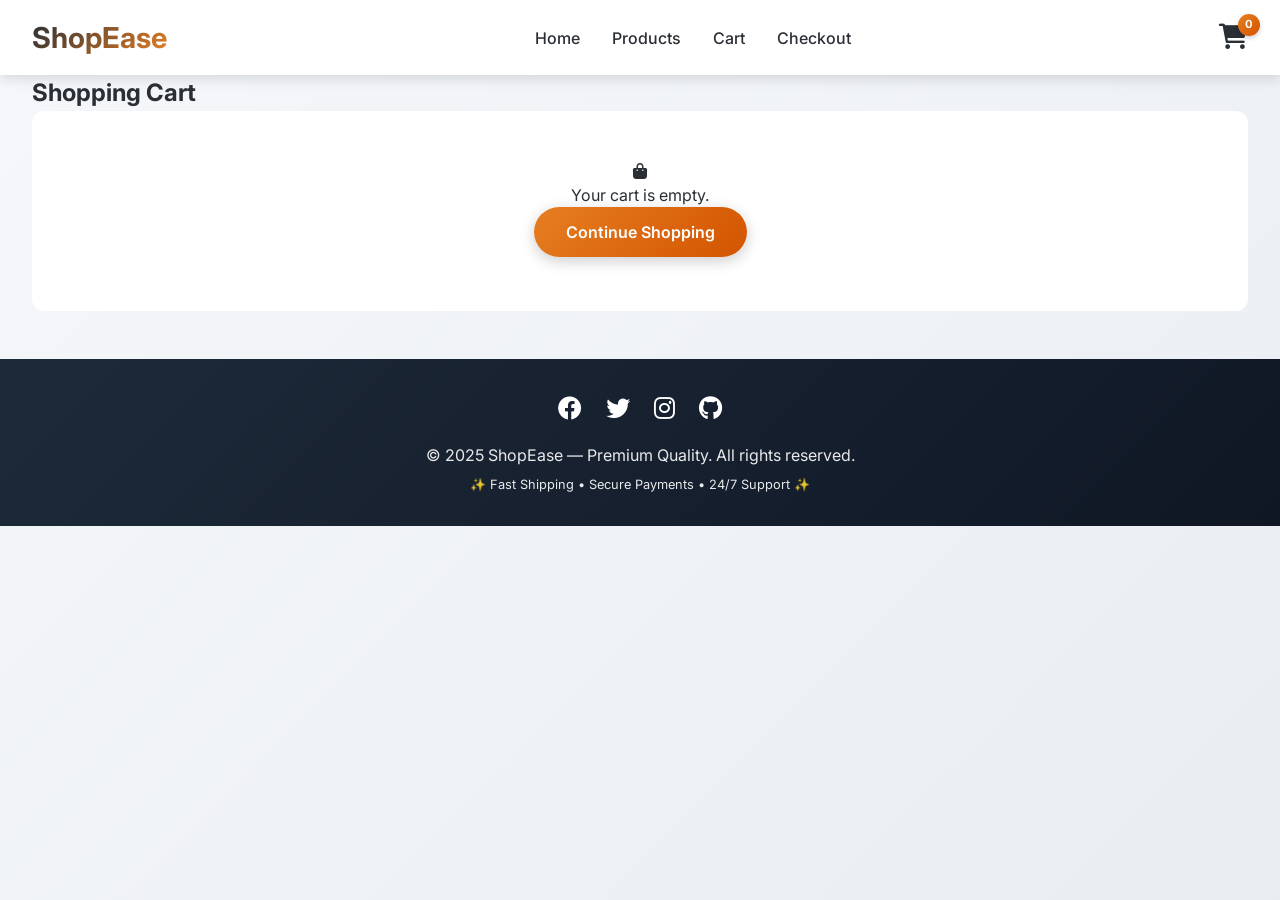
<file: cart.html>
<!-- cart.html -->
<!DOCTYPE html><html><head><meta charset="UTF-8"><meta name="viewport" content="width=device-width, initial-scale=1.0"><title>Cart - ShopEase</title><link rel="stylesheet" href="css/style.css"><link rel="stylesheet" href="css/animations.css"><link rel="stylesheet" href="css/responsive.css"><link href="https://fonts.googleapis.com/css2?family=Inter:wght@300;400;500;600;700&display=swap" rel="stylesheet"><link rel="stylesheet" href="https://cdnjs.cloudflare.com/ajax/libs/font-awesome/6.0.0-beta3/css/all.min.css"></head><body><header><nav class="navbar"><div class="nav-container"><div class="logo"><a href="index.html">ShopEase</a></div><div class="hamburger" id="hamburger"><i class="fas fa-bars"></i></div><ul class="nav-links"><li><a href="index.html">Home</a></li><li><a href="products.html">Products</a></li><li><a href="cart.html">Cart</a></li><li><a href="checkout.html">Checkout</a></li></ul><div class="cart-icon"><a href="cart.html"><i class="fas fa-shopping-cart"></i><span class="cart-count" id="cart-count">0</span></a></div></div></nav></header><main class="container fade-in"><h2>Shopping Cart</h2><div id="cart-items"></div><div id="cart-summary"></div></main><footer>
    <div class="footer-content">
        <div class="social-links">
            <a href="#"><i class="fab fa-facebook"></i></a>
            <a href="#"><i class="fab fa-twitter"></i></a>
            <a href="#"><i class="fab fa-instagram"></i></a>
            <a href="#"><i class="fab fa-github"></i></a>
        </div>
        <p>&copy; 2025 ShopEase — Premium Quality. All rights reserved.</p>
        <p style="font-size: 0.8rem; margin-top: 0.5rem;">✨ Fast Shipping • Secure Payments • 24/7 Support ✨</p>
    </div>
</footer><script src="js/main.js"></script><script src="js/cart.js"></script></body></html>
</file>
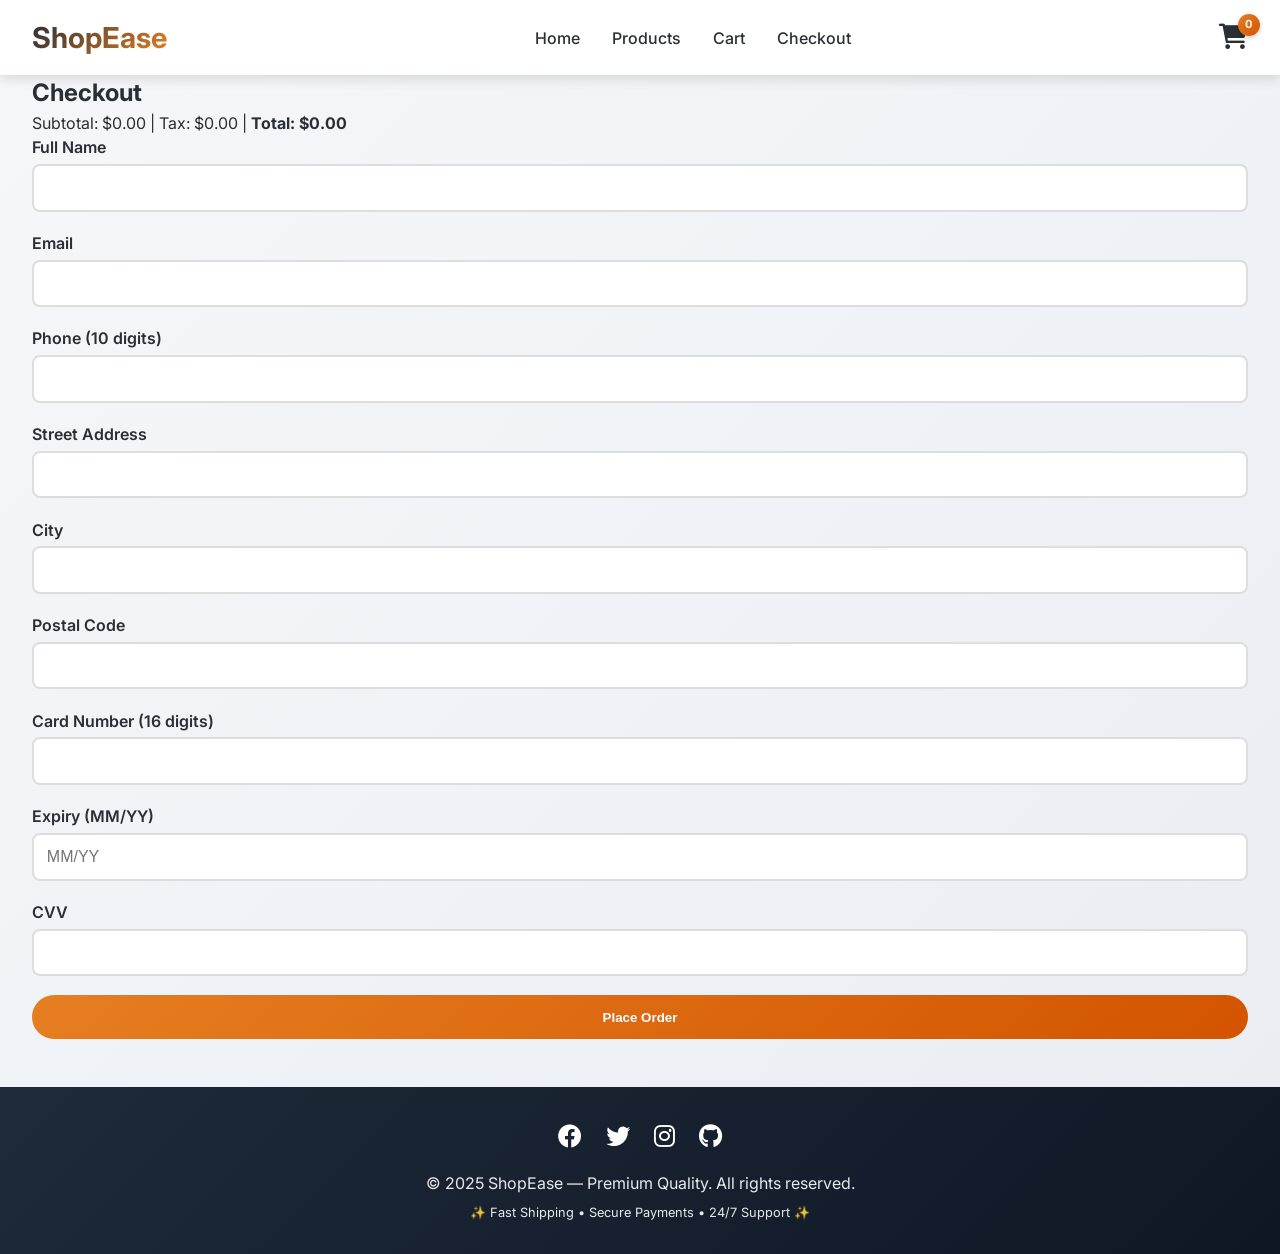
<file: checkout.html>
<!-- checkout.html -->
<!DOCTYPE html><html><head><meta charset="UTF-8"><meta name="viewport" content="width=device-width, initial-scale=1.0"><title>Checkout - ShopEase</title><link rel="stylesheet" href="css/style.css"><link rel="stylesheet" href="css/animations.css"><link rel="stylesheet" href="css/responsive.css"><link href="https://fonts.googleapis.com/css2?family=Inter:wght@300;400;500;600;700&display=swap" rel="stylesheet"><link rel="stylesheet" href="https://cdnjs.cloudflare.com/ajax/libs/font-awesome/6.0.0-beta3/css/all.min.css"></head><body><header><nav class="navbar"><div class="nav-container"><div class="logo"><a href="index.html">ShopEase</a></div><div class="hamburger"><i class="fas fa-bars"></i></div><ul class="nav-links"><li><a href="index.html">Home</a></li><li><a href="products.html">Products</a></li><li><a href="cart.html">Cart</a></li><li><a href="checkout.html">Checkout</a></li></ul><div class="cart-icon"><a href="cart.html"><i class="fas fa-shopping-cart"></i><span class="cart-count" id="cart-count">0</span></a></div></div></nav></header><main class="container fade-in"><h2>Checkout</h2><div id="checkout-cart-summary"></div><form id="checkout-form"><div class="form-group"><label>Full Name</label><input type="text" id="fullName"><div id="fullName-error" class="error-message"></div></div><div class="form-group"><label>Email</label><input type="email" id="email"></div><div class="form-group"><label>Phone (10 digits)</label><input type="tel" id="phone"></div><div class="form-group"><label>Street Address</label><input type="text" id="address"></div><div class="form-group"><label>City</label><input type="text" id="city"></div><div class="form-group"><label>Postal Code</label><input type="text" id="zip"></div><div class="form-group"><label>Card Number (16 digits)</label><input type="text" id="cardNumber"></div><div class="form-group"><label>Expiry (MM/YY)</label><input type="text" id="expiry" placeholder="MM/YY"></div><div class="form-group"><label>CVV</label><input type="text" id="cvv"></div><button type="submit" class="submit-btn">Place Order</button></form></main><footer>
    <div class="footer-content">
        <div class="social-links">
            <a href="#"><i class="fab fa-facebook"></i></a>
            <a href="#"><i class="fab fa-twitter"></i></a>
            <a href="#"><i class="fab fa-instagram"></i></a>
            <a href="#"><i class="fab fa-github"></i></a>
        </div>
        <p>&copy; 2025 ShopEase — Premium Quality. All rights reserved.</p>
        <p style="font-size: 0.8rem; margin-top: 0.5rem;">✨ Fast Shipping • Secure Payments • 24/7 Support ✨</p>
    </div>
</footer><script src="js/main.js"></script><script src="js/cart.js"></script><script src="js/validation.js"></script></body></html>
</file>
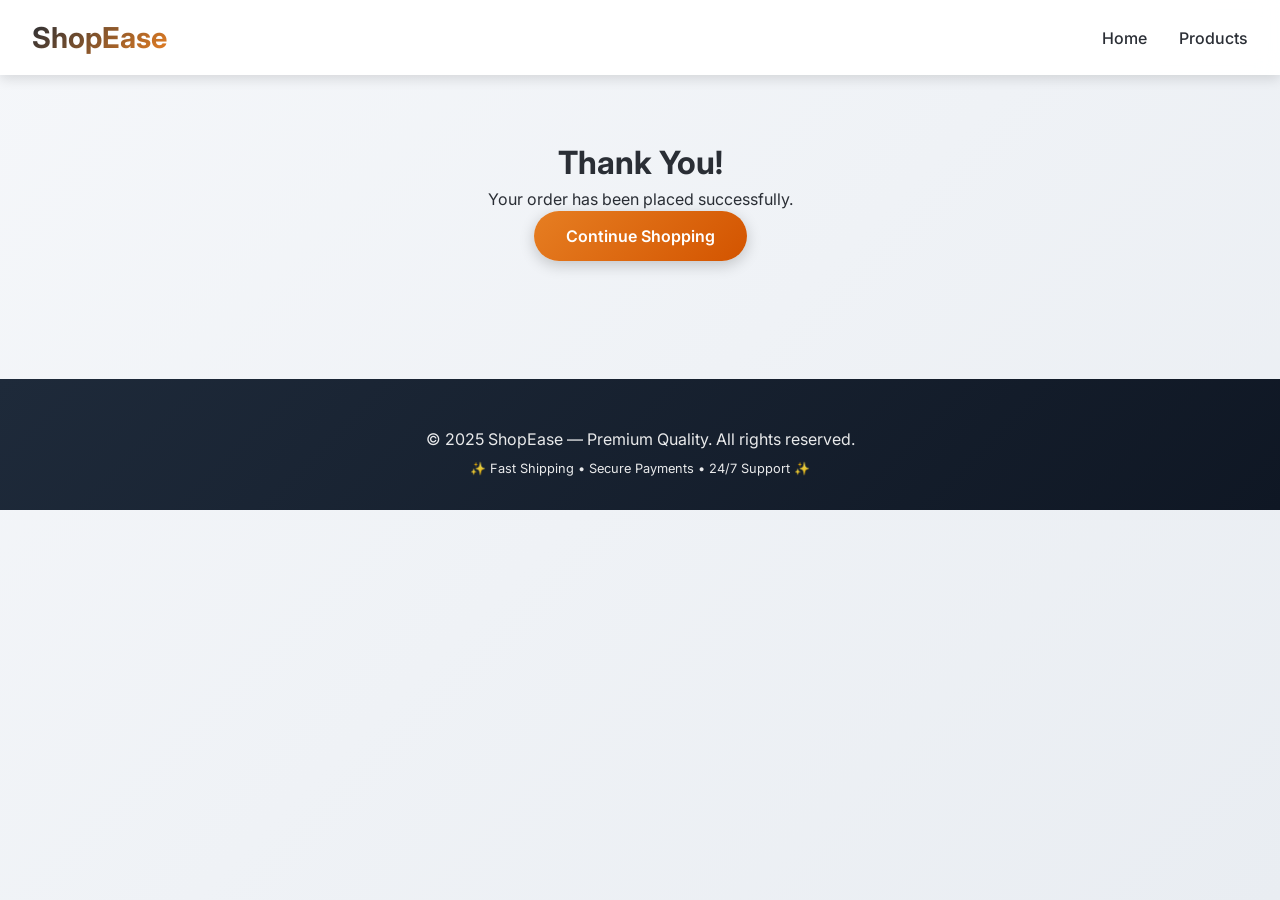
<file: confirmation.html>
<!-- confirmation.html -->
<!DOCTYPE html><html><head><meta charset="UTF-8"><meta name="viewport" content="width=device-width, initial-scale=1.0"><title>Order Confirmation</title><link rel="stylesheet" href="css/style.css"><link rel="stylesheet" href="css/animations.css"><link rel="stylesheet" href="css/responsive.css"><link href="https://fonts.googleapis.com/css2?family=Inter:wght@300;400;500;600;700&display=swap" rel="stylesheet"></head><body><header><nav class="navbar"><div class="nav-container"><div class="logo"><a href="index.html">ShopEase</a></div><ul class="nav-links"><li><a href="index.html">Home</a></li><li><a href="products.html">Products</a></li></ul></div></nav></header><main class="container fade-in" style="text-align:center; padding:4rem 1rem;"><i class="fas fa-check-circle" style="font-size:4rem; color:var(--success);"></i><h1>Thank You!</h1><p>Your order has been placed successfully.</p><a href="index.html" class="cta-button">Continue Shopping</a></main><footer>
    <div class="footer-content">
        <div class="social-links">
            <a href="#"><i class="fab fa-facebook"></i></a>
            <a href="#"><i class="fab fa-twitter"></i></a>
            <a href="#"><i class="fab fa-instagram"></i></a>
            <a href="#"><i class="fab fa-github"></i></a>
        </div>
        <p>&copy; 2025 ShopEase — Premium Quality. All rights reserved.</p>
        <p style="font-size: 0.8rem; margin-top: 0.5rem;">✨ Fast Shipping • Secure Payments • 24/7 Support ✨</p>
    </div>
</footer><script src="js/main.js"></script></body></html>
</file>
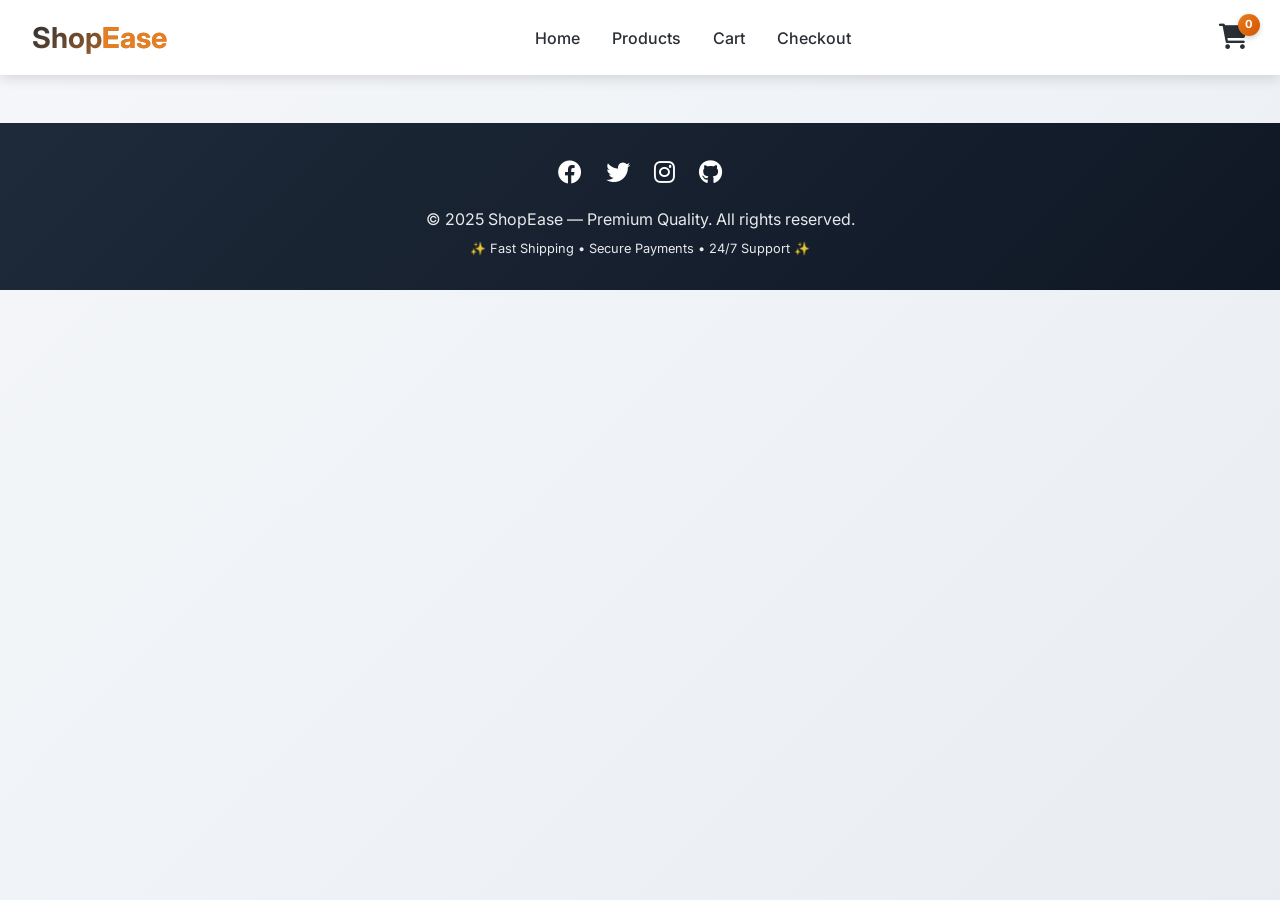
<file: product-detail.html>
<!-- product-detail.html, cart.html, checkout.html, confirmation.html -->
<!-- product-detail.html -->
<!DOCTYPE html>
<html lang="en"><head><meta charset="UTF-8"><meta name="viewport" content="width=device-width, initial-scale=1.0"><title>Product Detail</title><link rel="stylesheet" href="css/style.css"><link rel="stylesheet" href="css/animations.css"><link rel="stylesheet" href="css/responsive.css"><link href="https://fonts.googleapis.com/css2?family=Inter:wght@300;400;500;600;700&display=swap" rel="stylesheet"><link rel="stylesheet" href="https://cdnjs.cloudflare.com/ajax/libs/font-awesome/6.0.0-beta3/css/all.min.css"></head><body><header><nav class="navbar"><div class="nav-container"><div class="logo"><a href="index.html">Shop<span>Ease</span></a></div><div class="hamburger" id="hamburger"><i class="fas fa-bars"></i></div><ul class="nav-links" id="nav-links"><li><a href="index.html">Home</a></li><li><a href="products.html">Products</a></li><li><a href="cart.html">Cart</a></li><li><a href="checkout.html">Checkout</a></li></ul><div class="cart-icon"><a href="cart.html"><i class="fas fa-shopping-cart"></i><span class="cart-count" id="cart-count">0</span></a></div></div></nav></header><main class="container fade-in" id="detail-container"></main><footer>
    <div class="footer-content">
        <div class="social-links">
            <a href="#"><i class="fab fa-facebook"></i></a>
            <a href="#"><i class="fab fa-twitter"></i></a>
            <a href="#"><i class="fab fa-instagram"></i></a>
            <a href="#"><i class="fab fa-github"></i></a>
        </div>
        <p>&copy; 2025 ShopEase — Premium Quality. All rights reserved.</p>
        <p style="font-size: 0.8rem; margin-top: 0.5rem;">✨ Fast Shipping • Secure Payments • 24/7 Support ✨</p>
    </div>
</footer><script src="js/main.js"></script><script src="js/cart.js"></script><script src="js/products.js"></script></body></html>
</file>
<file: css/style.css>
/* ========== CSS VARIABLES (CUSTOM PROPERTIES) ========== */
:root {
    --primary: #2a2e35;
    --primary-dark: #1a1d21;
    --accent: #e67e22;
    --accent-hover: #d35400;
    --accent-light: #f39c12;
    --light-bg: #f8f9fa;
    --white: #ffffff;
    --gray-100: #f4f4f4;
    --gray-300: #ddd;
    --gray-500: #888;
    --gray-700: #555;
    --error: #e74c3c;
    --success: #2ecc71;
    --info: #3498db;
    --warning: #f1c40f;
    --footer-bg: linear-gradient(135deg, #1e2a3a 0%, #0f1724 100%);
    --shadow-sm: 0 2px 8px rgba(0,0,0,0.08);
    --shadow-md: 0 4px 12px rgba(0,0,0,0.12);
    --shadow-lg: 0 8px 24px rgba(0,0,0,0.1);
    --border-radius: 12px;
    --font-base: 16px;
    --font-sm: 0.875rem;
    --font-lg: 1.25rem;
    --font-xl: 2rem;
}

/* ========== RESET & GLOBAL ========== */
* {
    margin: 0;
    padding: 0;
    box-sizing: border-box;
}

body {
    font-family: 'Inter', sans-serif;
    font-size: var(--font-base);
    color: var(--primary);
    background: linear-gradient(135deg, #f5f7fa 0%, #e9edf2 100%);
    line-height: 1.5;
    overflow-x: hidden;
    min-height: 100vh;
    position: relative;
}

a {
    text-decoration: none;
    color: inherit;
}

img {
    max-width: 100%;
    height: auto;
    display: block;
}

.container {
    max-width: 1280px;
    margin: 0 auto;
    padding: 0 1.5rem;
}

/* ========== NAVBAR ========== */
.navbar {
    background: rgba(255, 255, 255, 0.95);
    backdrop-filter: blur(10px);
    box-shadow: var(--shadow-md);
    position: sticky;
    top: 0;
    z-index: 1000;
    padding: 1rem 0;
    transition: all 0.3s ease;
}

.navbar:hover {
    box-shadow: 0 6px 20px rgba(0,0,0,0.15);
}

.nav-container {
    max-width: 1280px;
    margin: 0 auto;
    padding: 0 1.5rem;
    display: flex;
    justify-content: space-between;
    align-items: center;
}

.logo a {
    font-size: 1.8rem;
    font-weight: 700;
    background: linear-gradient(135deg, var(--primary) 0%, var(--accent) 100%);
    -webkit-background-clip: text;
    background-clip: text;
    color: transparent;
    transition: all 0.3s ease;
}

.logo a:hover {
    background: linear-gradient(135deg, var(--accent) 0%, var(--primary) 100%);
    -webkit-background-clip: text;
    background-clip: text;
    transform: scale(1.05);
}

.logo span {
    color: var(--accent);
    background: none;
    -webkit-background-clip: unset;
    background-clip: unset;
}

.nav-links {
    display: flex;
    gap: 2rem;
    list-style: none;
}

.nav-links a {
    font-weight: 500;
    transition: all 0.3s ease;
    position: relative;
}

.nav-links a::after {
    content: '';
    position: absolute;
    bottom: -5px;
    left: 0;
    width: 0;
    height: 2px;
    background: linear-gradient(90deg, var(--accent), var(--accent-light));
    transition: width 0.3s ease;
}

.nav-links a:hover::after {
    width: 100%;
}

.nav-links a:hover {
    color: var(--accent);
    transform: translateY(-2px);
}

.cart-icon {
    position: relative;
}

.cart-icon i {
    font-size: 1.6rem;
    color: var(--primary);
    transition: transform 0.3s ease;
}

.cart-icon:hover i {
    transform: scale(1.1) rotate(5deg);
    color: var(--accent);
}

.cart-count {
    position: absolute;
    top: -10px;
    right: -12px;
    background: linear-gradient(135deg, var(--accent), var(--accent-hover));
    color: white;
    border-radius: 50%;
    width: 22px;
    height: 22px;
    display: flex;
    align-items: center;
    justify-content: center;
    font-size: 0.7rem;
    font-weight: bold;
    box-shadow: 0 2px 5px rgba(0,0,0,0.2);
}

.hamburger {
    display: none;
    font-size: 1.8rem;
    cursor: pointer;
    transition: transform 0.3s ease;
}

.hamburger:hover {
    transform: rotate(90deg);
    color: var(--accent);
}

/* ========== HERO SECTION ========== */
.hero {
    background: linear-gradient(135deg, #667eea 0%, #764ba2 100%);
    color: white;
    padding: 5rem 2rem;
    text-align: center;
    position: relative;
    overflow: hidden;
}

.hero::before {
    content: '';
    position: absolute;
    top: -50%;
    right: -50%;
    width: 200%;
    height: 200%;
    background: radial-gradient(circle, rgba(255,255,255,0.1) 1%, transparent 1%);
    background-size: 50px 50px;
    animation: heroPattern 20s linear infinite;
    opacity: 0.3;
}

@keyframes heroPattern {
    0% {
        transform: translate(0, 0);
    }
    100% {
        transform: translate(50px, 50px);
    }
}

.hero-content {
    position: relative;
    z-index: 1;
}

.hero-content h1 {
    font-size: 3rem;
    margin-bottom: 1rem;
    animation: slideInLeft 0.8s ease-out;
}

.hero-content p {
    font-size: 1.2rem;
    max-width: 600px;
    margin: 0 auto 2rem;
    opacity: 0.95;
    animation: slideInRight 0.8s ease-out;
}

.cta-button {
    background: linear-gradient(135deg, var(--accent), var(--accent-hover));
    color: white;
    padding: 0.8rem 2rem;
    border-radius: 40px;
    font-weight: 600;
    display: inline-block;
    transition: all 0.3s ease;
    box-shadow: 0 4px 15px rgba(0,0,0,0.2);
    position: relative;
    overflow: hidden;
}

.cta-button::before {
    content: '';
    position: absolute;
    top: 50%;
    left: 50%;
    width: 0;
    height: 0;
    border-radius: 50%;
    background: rgba(255,255,255,0.3);
    transform: translate(-50%, -50%);
    transition: width 0.6s, height 0.6s;
}

.cta-button:hover::before {
    width: 300px;
    height: 300px;
}

.cta-button:hover {
    transform: translateY(-3px);
    box-shadow: 0 6px 20px rgba(0,0,0,0.3);
}

/* ========== PRODUCT GRID ========== */
.product-grid {
    display: grid;
    grid-template-columns: 1fr;
    gap: 2rem;
    margin: 2rem 0;
}

.product-card {
    background: var(--white);
    border-radius: var(--border-radius);
    overflow: hidden;
    box-shadow: var(--shadow-sm);
    transition: all 0.3s ease;
    position: relative;
}

.product-card::before {
    content: '';
    position: absolute;
    top: 0;
    left: -100%;
    width: 100%;
    height: 100%;
    background: linear-gradient(90deg, transparent, rgba(255,255,255,0.3), transparent);
    transition: left 0.5s ease;
}

.product-card:hover::before {
    left: 100%;
}

.product-card:hover {
    transform: translateY(-10px);
    box-shadow: var(--shadow-lg);
}

.product-img {
    width: 100%;
    height: 240px;
    object-fit: cover;
    background: var(--gray-100);
    transition: transform 0.5s ease;
}

.product-card:hover .product-img {
    transform: scale(1.05);
}

.product-info {
    padding: 1.2rem;
}

.product-title {
    font-size: 1.2rem;
    font-weight: 600;
    margin-bottom: 0.5rem;
    color: var(--primary);
}

.product-price {
    background: linear-gradient(135deg, var(--accent), var(--accent-hover));
    -webkit-background-clip: text;
    background-clip: text;
    color: transparent;
    font-weight: 700;
    font-size: 1.3rem;
    margin: 0.5rem 0;
}

.add-to-cart {
    background: linear-gradient(135deg, var(--primary), var(--primary-dark));
    color: white;
    border: none;
    padding: 0.7rem 1rem;
    border-radius: 30px;
    width: 100%;
    font-weight: 600;
    cursor: pointer;
    transition: all 0.3s ease;
    position: relative;
    overflow: hidden;
}

.add-to-cart::after {
    content: '🛒';
    position: absolute;
    right: -30px;
    transition: right 0.3s ease;
}

.add-to-cart:hover::after {
    right: 15px;
}

.add-to-cart:hover {
    background: linear-gradient(135deg, var(--accent), var(--accent-hover));
    transform: scale(1.02);
}

/* ========== CART STYLES ========== */
.cart-container, .checkout-container {
    max-width: 1200px;
    margin: 2rem auto;
    padding: 1rem;
}

.cart-item {
    display: flex;
    align-items: center;
    gap: 1rem;
    padding: 1rem;
    border-bottom: 2px solid var(--gray-300);
    background: var(--white);
    border-radius: 10px;
    margin-bottom: 0.5rem;
    transition: all 0.3s ease;
}

.cart-item:hover {
    transform: translateX(5px);
    box-shadow: var(--shadow-sm);
    background: #fef9e8;
}

.cart-item-img {
    width: 80px;
    height: 80px;
    object-fit: cover;
    border-radius: 8px;
}

.quantity-controls {
    display: flex;
    align-items: center;
    gap: 0.8rem;
}

.qty-btn {
    background: linear-gradient(135deg, var(--gray-100), var(--gray-300));
    border: none;
    width: 32px;
    height: 32px;
    border-radius: 50%;
    font-weight: bold;
    cursor: pointer;
    font-size: 1.2rem;
    transition: all 0.2s ease;
}

.qty-btn:hover {
    background: var(--accent);
    color: white;
    transform: scale(1.1);
}

.remove-btn {
    background: linear-gradient(135deg, var(--error), #c0392b);
    color: white;
    border: none;
    padding: 0.4rem 1rem;
    border-radius: 20px;
    cursor: pointer;
    transition: all 0.3s ease;
}

.remove-btn:hover {
    transform: scale(1.05);
    box-shadow: 0 2px 8px rgba(231,76,60,0.4);
}

.summary {
    margin-top: 2rem;
    padding: 1.5rem;
    background: linear-gradient(135deg, #667eea 0%, #764ba2 100%);
    border-radius: var(--border-radius);
    text-align: right;
    color: white;
    animation: pulse 2s ease-in-out infinite;
}

@keyframes pulse {
    0%, 100% {
        box-shadow: 0 4px 15px rgba(102,126,234,0.4);
    }
    50% {
        box-shadow: 0 8px 25px rgba(102,126,234,0.8);
    }
}

.summary h3 {
    font-size: 1.5rem;
    margin-top: 0.5rem;
}

.empty-cart {
    text-align: center;
    padding: 3rem;
    background: var(--white);
    border-radius: var(--border-radius);
}

/* ========== FOOTER STYLES ========== */
footer {
    background: var(--footer-bg);
    color: white;
    padding: 2rem 0;
    margin-top: 3rem;
    position: relative;
    overflow: hidden;
}

footer::before {
    content: '';
    position: absolute;
    top: 0;
    left: -100%;
    width: 100%;
    height: 3px;
    background: linear-gradient(90deg, transparent, var(--accent), transparent);
    animation: footerGlow 3s linear infinite;
}

@keyframes footerGlow {
    0% {
        left: -100%;
    }
    100% {
        left: 100%;
    }
}

.footer-content {
    max-width: 1280px;
    margin: 0 auto;
    padding: 0 1.5rem;
    text-align: center;
    position: relative;
    z-index: 1;
}

.footer-content p {
    opacity: 0.9;
    transition: opacity 0.3s ease;
}

.footer-content p:hover {
    opacity: 1;
    transform: scale(1.02);
}

/* Social icons style (if you add them) */
.social-links {
    display: flex;
    justify-content: center;
    gap: 1.5rem;
    margin-bottom: 1rem;
}

.social-links a {
    color: white;
    font-size: 1.5rem;
    transition: all 0.3s ease;
    display: inline-block;
}

.social-links a:hover {
    color: var(--accent);
    transform: translateY(-5px) rotate(360deg);
}

/* ========== FORM VALIDATION ========== */
.form-group {
    margin-bottom: 1.2rem;
}

.form-group label {
    display: block;
    font-weight: 600;
    margin-bottom: 0.3rem;
    color: var(--primary);
}

.form-group input {
    width: 100%;
    padding: 0.8rem;
    border: 2px solid var(--gray-300);
    border-radius: 8px;
    font-size: 1rem;
    transition: all 0.3s ease;
}

.form-group input:focus {
    outline: none;
    border-color: var(--accent);
    box-shadow: 0 0 0 3px rgba(230,126,34,0.1);
    transform: translateY(-2px);
}

.error-message {
    color: var(--error);
    font-size: 0.8rem;
    margin-top: 0.3rem;
    display: block;
    animation: slideInRight 0.3s ease-out;
}

@keyframes slideInRight {
    from {
        opacity: 0;
        transform: translateX(-10px);
    }
    to {
        opacity: 1;
        transform: translateX(0);
    }
}

input.error-input {
    border-color: var(--error);
    background: linear-gradient(135deg, #fff0f0, #ffe0e0);
}

input.valid-input {
    border-color: var(--success);
    background: linear-gradient(135deg, #f0fff4, #e0ffe8);
}

.submit-btn {
    background: linear-gradient(135deg, var(--accent), var(--accent-hover));
    color: white;
    padding: 0.9rem 2rem;
    border: none;
    border-radius: 40px;
    font-weight: bold;
    cursor: pointer;
    width: 100%;
    transition: all 0.3s ease;
    position: relative;
    overflow: hidden;
}

.submit-btn::before {
    content: '✓';
    position: absolute;
    left: -30px;
    transition: left 0.3s ease;
}

.submit-btn:hover::before {
    left: 20px;
}

.submit-btn:hover {
    transform: translateY(-2px);
    box-shadow: 0 5px 15px rgba(230,126,34,0.4);
}

/* ========== ANIMATIONS ========== */
@keyframes slideInLeft {
    from {
        opacity: 0;
        transform: translateX(-50px);
    }
    to {
        opacity: 1;
        transform: translateX(0);
    }
}

@keyframes slideInRight {
    from {
        opacity: 0;
        transform: translateX(50px);
    }
    to {
        opacity: 1;
        transform: translateX(0);
    }
}

@keyframes bounce {
    0%, 100% { transform: scale(1); }
    50% { transform: scale(1.3); }
}

@keyframes shake {
    0%, 100% { transform: translateX(0); }
    25% { transform: translateX(-5px); }
    75% { transform: translateX(5px); }
}

/* Scroll to top button (optional) */
.scroll-top {
    position: fixed;
    bottom: 30px;
    right: 30px;
    background: var(--accent);
    color: white;
    width: 50px;
    height: 50px;
    border-radius: 50%;
    display: flex;
    align-items: center;
    justify-content: center;
    cursor: pointer;
    opacity: 0;
    transition: all 0.3s ease;
    z-index: 1000;
}

.scroll-top.visible {
    opacity: 1;
}

.scroll-top:hover {
    transform: translateY(-5px);
    background: var(--accent-hover);
}
</file>
<file: css/animations.css>
/* ========== ANIMATIONS.CSS ========== */
@keyframes bounce {
    0%, 100% { transform: scale(1); }
    50% { transform: scale(1.35); background: var(--accent-hover); }
}

@keyframes fadeSlide {
    0% { opacity: 0; transform: translateY(12px); }
    100% { opacity: 1; transform: translateY(0); }
}

@keyframes pulse {
    0% { transform: scale(1); }
    50% { transform: scale(1.05); background-color: var(--accent-hover); }
    100% { transform: scale(1); }
}

@keyframes shake {
    0%, 100% { transform: translateX(0); }
    25% { transform: translateX(-5px); }
    75% { transform: translateX(5px); }
}

.fade-in {
    animation: fadeSlide 0.5s ease-out;
}

.cart-badge-bounce {
    animation: bounce 0.3s ease;
}

.pulse-animation {
    animation: pulse 0.25s ease-in-out;
}

.shake-animation {
    animation: shake 0.25s ease-in-out 0s 2;
}

.hamburger-menu-slide {
    transition: max-height 0.4s ease-in-out;
}

/* ========== PRODUCT CARD HOVER TRANSITION ========== */
.product-card {
    transition: transform 0.25s ease, box-shadow 0.3s ease;
}

/* additional hover shadow effect */
.product-card:hover {
    transform: translateY(-6px);
    box-shadow: var(--shadow-lg);
}
</file>
<file: css/responsive.css>
/* ========== RESPONSIVE.CSS ========== */
/* Mobile-First Base (0px to 767px) already handled by default grid */

/* Tablet: 768px and up */
@media (min-width: 768px) {
    .product-grid {
        grid-template-columns: repeat(2, 1fr);
        gap: 1.8rem;
    }
    .hero-content h1 {
        font-size: 3.5rem;
    }
    .cart-item {
        gap: 2rem;
    }
}

/* Desktop: 1200px and up */
@media (min-width: 1200px) {
    .product-grid {
        grid-template-columns: repeat(3, 1fr);
    }
    .container, .nav-container {
        padding: 0 2rem;
    }
}

/* Hamburger menu for screens under 768px */
@media (max-width: 767px) {
    .hamburger {
        display: block;
    }
    .nav-links {
        position: fixed;
        top: 70px;
        left: -100%;
        background: var(--white);
        width: 80%;
        height: calc(100vh - 70px);
        flex-direction: column;
        align-items: center;
        padding-top: 2rem;
        gap: 1.8rem;
        transition: left 0.3s ease-in-out;
        box-shadow: 2px 0 10px rgba(0,0,0,0.1);
        z-index: 999;
    }
    .nav-links.active {
        left: 0;
    }
    .cart-icon {
        margin-left: auto;
    }
    .hero-content h1 {
        font-size: 2.2rem;
    }
    .cart-item {
        flex-wrap: wrap;
    }
}

/* No horizontal scroll */
body {
    overflow-x: hidden;
}
</file>
